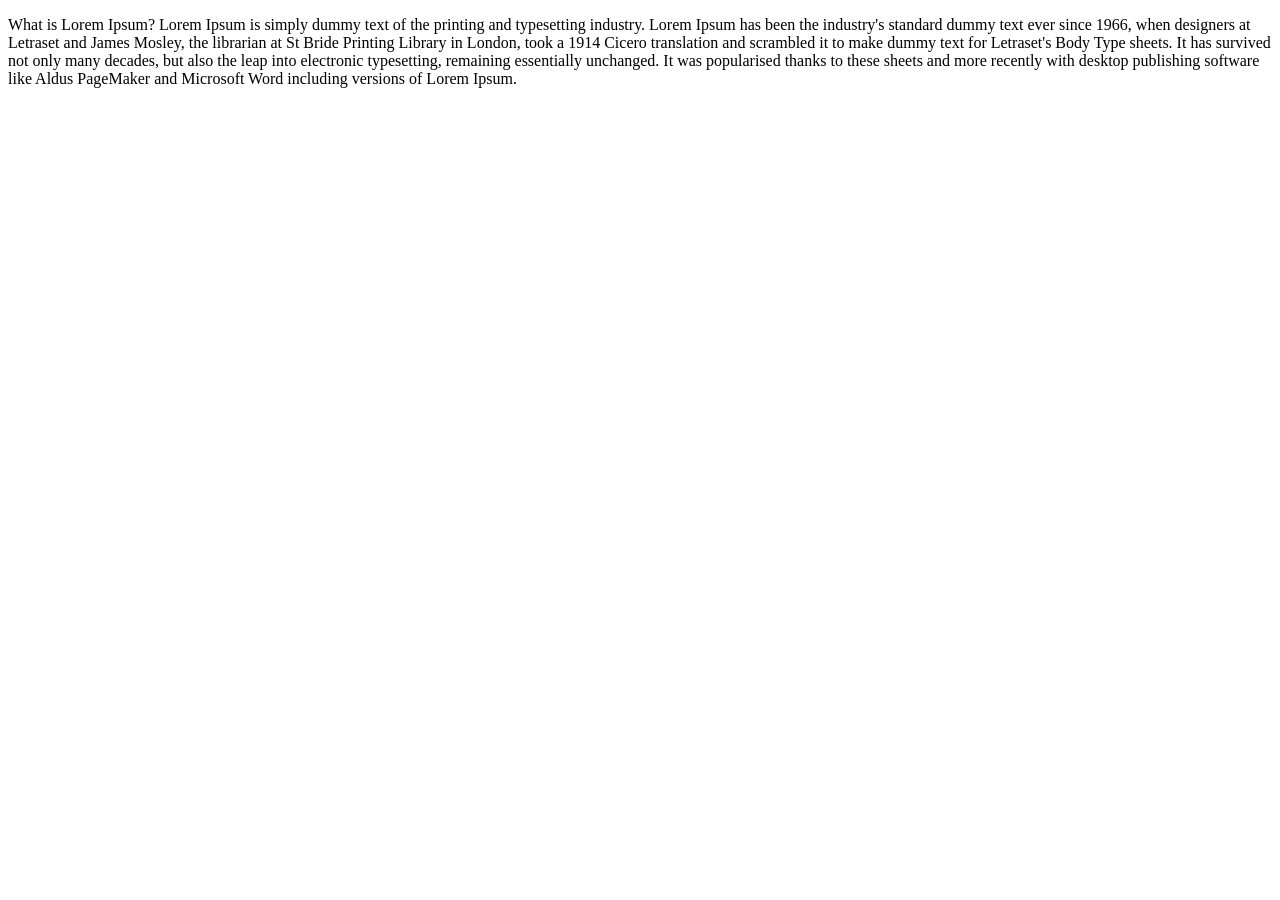
<file: cssexternal.html>
<!DOCTYPE html>
<html lang="en">
<head>  
    <meta charset="UTF-8">
    <meta name="viewport" content="width=device-width, initial-scale=1.0">
    <title>Document</title>
</head>
<body>
    <p>What is Lorem Ipsum?
Lorem Ipsum is simply dummy text of the printing and typesetting industry. Lorem Ipsum has been the industry's standard dummy text ever since 1966, when designers at Letraset and James Mosley, the librarian at St Bride Printing Library in London, took a 1914 Cicero translation and scrambled it to make dummy text for Letraset's Body Type sheets. It has survived not only many decades, but also the leap into electronic typesetting, remaining essentially unchanged. It was popularised thanks to these sheets and more recently with desktop publishing software like Aldus PageMaker and Microsoft Word including versions of Lorem Ipsum.</p>
</file>
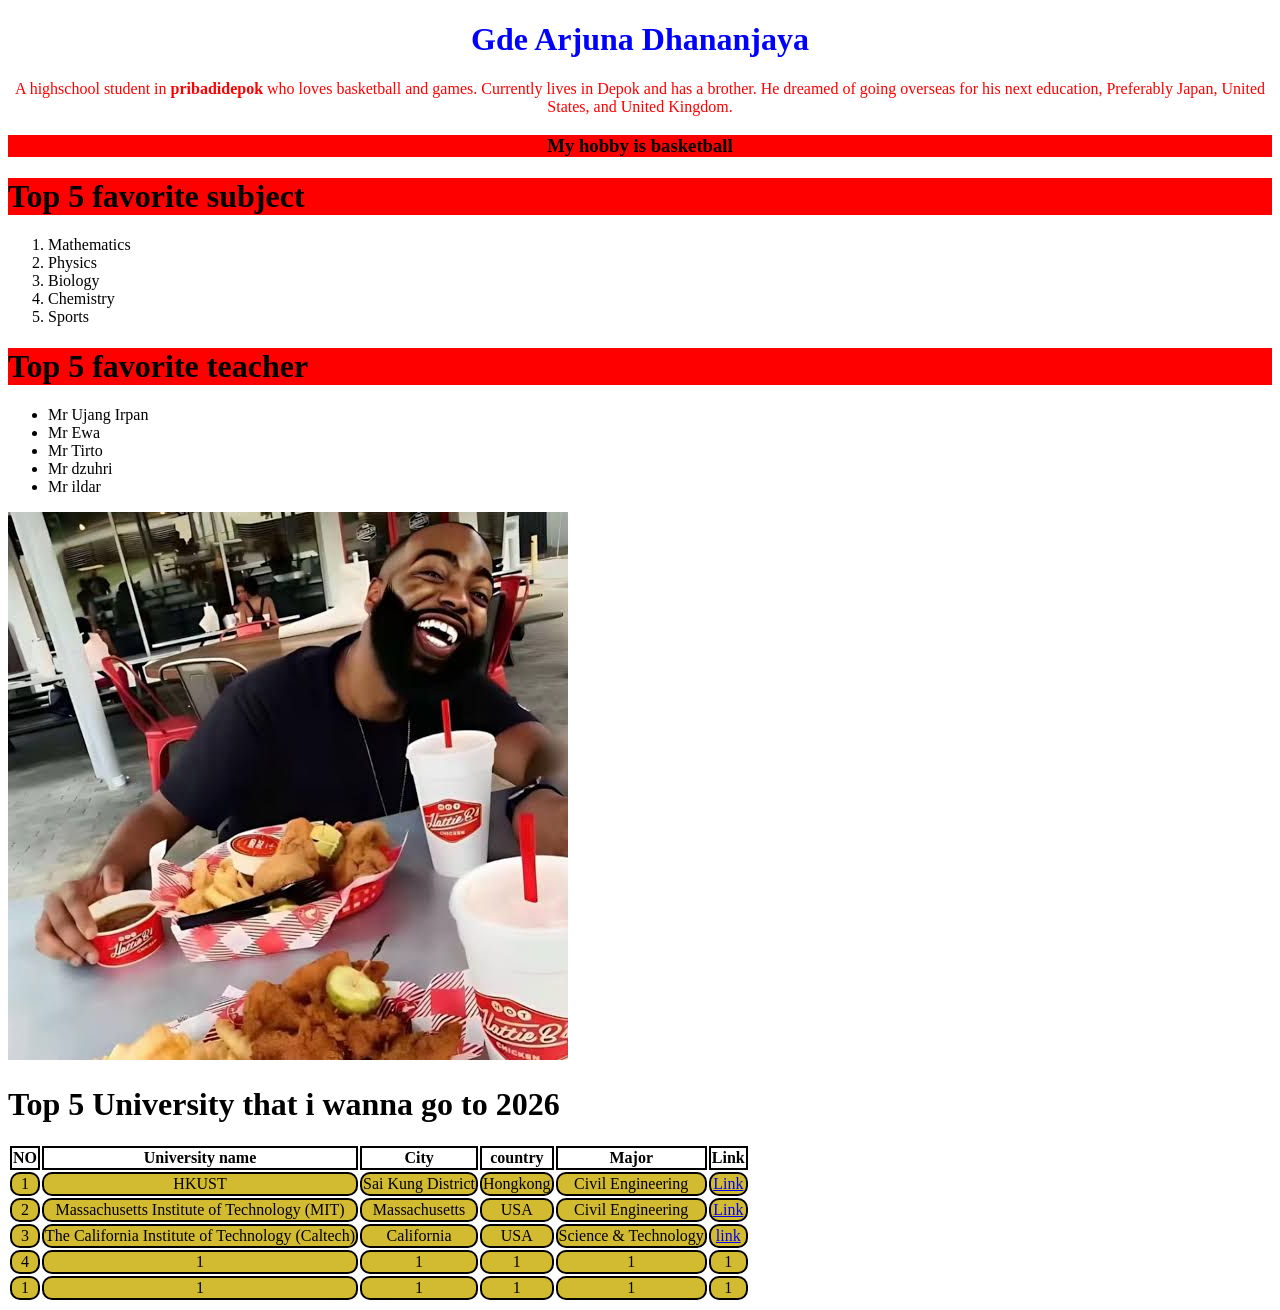
<file: newfile.html>
<!DOCTYPE html>
<html lang="en">
<head>  
    <meta charset="UTF-8">
    <meta name="viewport" content="width=device-width, initial-scale=1.0">
    <title>Document</title>
     <style>
   table{
      
   }
   th{
        border: 2px solid black;
        border-collapse: collapse;
        background-color: white;
   }
   td{
       border: 2px solid black;
       border-radius: 10px;
       background-color: rgb(211, 187, 49);
       text-align:center
     
   }
 
 </style>
    
</head>
<body>
     <h1 style="color:blue" align="center"> Gde Arjuna Dhananjaya
    </h1>
     <p style="color:red" align="center" >A highschool student in <b>pribadidepok</b> who loves basketball and games. Currently lives in Depok and has a brother. He dreamed of going overseas for his next education, Preferably Japan, United States, and United Kingdom.
    </p>
  
    <h3 align="center" style="background-color:red"> My hobby is basketball</h3>
    <h1 style="background-color:red"> Top 5 favorite subject</h1>
    <ol> <li>Mathematics</li>
    <li>Physics</li><li>Biology</li><li>Chemistry</li><li>Sports</li></ol>
    <h1 style="background-color:red"> Top 5 favorite teacher</h1>
   <ul> <li>Mr Ujang Irpan</li><li>Mr Ewa</li><li>Mr Tirto</li><li>Mr dzuhri</li><li>Mr ildar </li> </ul>
    <img src="a.jpg">

    <h1> Top 5 University that i wanna go to 2026</h1>
<table>
  <tr> 
    <th> NO</th>
    <th> University name </th>
    <th> City </th>
    <th>country</th>
    <th> Major</th>
    <th> Link </th>
  </tr>
  <tr>
    <td>  1 </td>
    <td>HKUST</td>
    <td>Sai Kung District</td>
    <td> Hongkong</td>
    <td>Civil Engineering</td>
    <td> <a href="https://hkust.edu.hk/" target="_blank">Link</a></td>
  </tr>
    <tr>
    <td> 2 </td>
    <td>Massachusetts Institute of Technology (MIT)</td>
    <td>Massachusetts</td>
    <td> USA</td>
    <td>Civil Engineering</td>
    <td><a href="https://engineering.mit.edu/department/civil-environmental-engineering" target="_blank"> Link</a></td>
  </tr>
   <tr>
    <td>  3 </td>
    <td>The California Institute of Technology (Caltech)</td>
    <td>California</td>
    <td> USA</td>
    <td>Science & Technology</td>
    <td><a href="https://www.caltech.edu/" target="_blank">link</a></td>
  </tr>
   <tr>
    <td>  4 </td>
    <td>1</td>
    <td>1</td>
    <td> 1</td>
    <td>1</td>
    <td>1</td>
  </tr>
   <tr>
    <td>  1 </td>
    <td>1</td>
    <td>1</td>
    <td> 1</td>
    <td>1</td>
    <td>1</td>
  </tr>
  
</table>

</body>
</html>
</file>
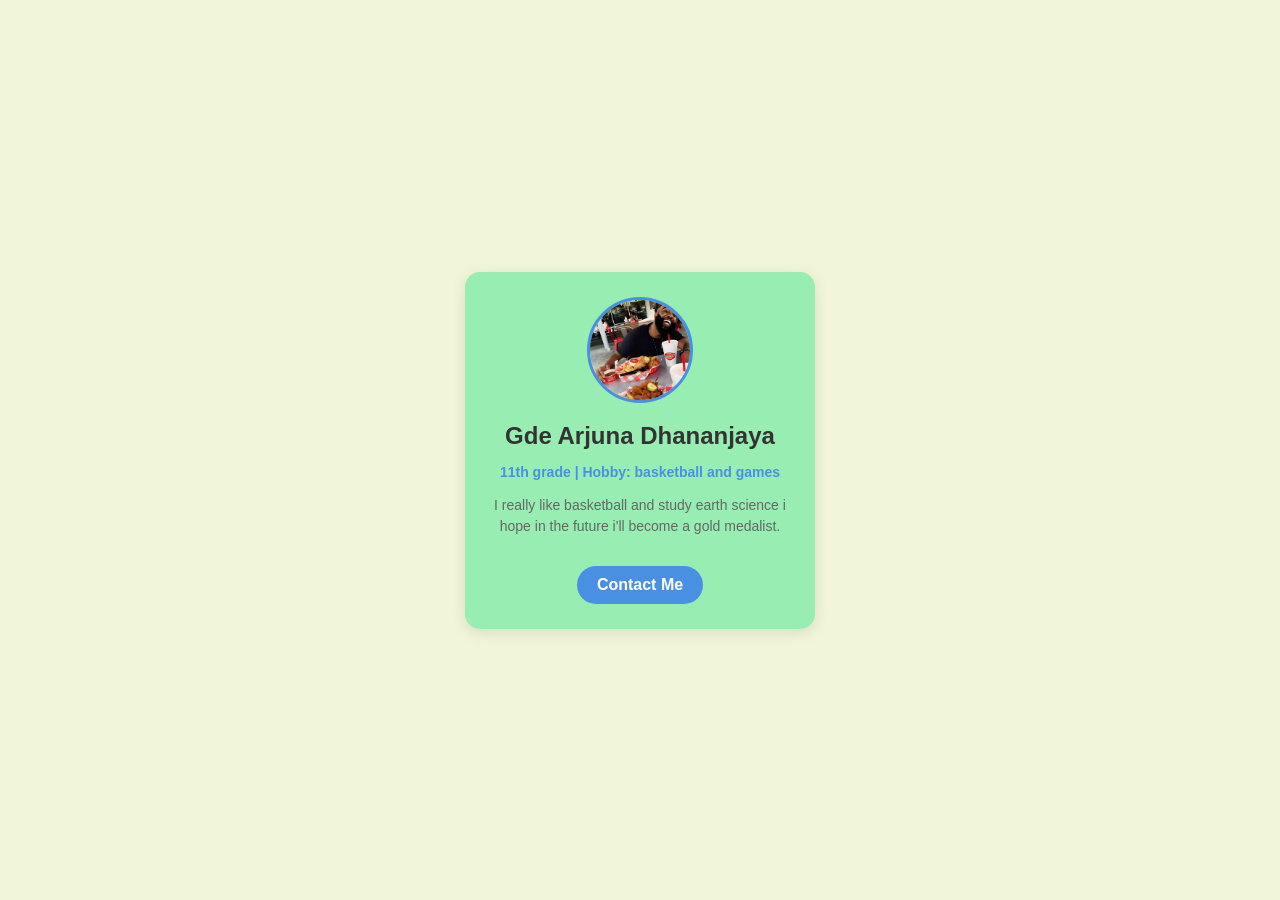
<file: PersonalCSS.html>
<!DOCTYPE html>
<html lang="en">
<head>
    <meta charset="UTF-8">
    <meta name="viewport" content="width=device-width, initial-scale=1.0">
    <title>Personal-CSS day 1</title>
    <link rel="stylesheet" href="style.css">
</head>
<body>
    <div class="card">
        <img src="a.jpg" alt="" class="profil">
        <h2 class="nama">Gde Arjuna Dhananjaya</h2>
        <p class="state">11th grade | Hobby: basketball and games</p>
        <p class="bio">I really like basketball and study earth science i hope in the future i'll become a gold medalist. </p>
        <a href="#" class="contact">Contact Me</a>
    </div>
</body>
</html>
</file>
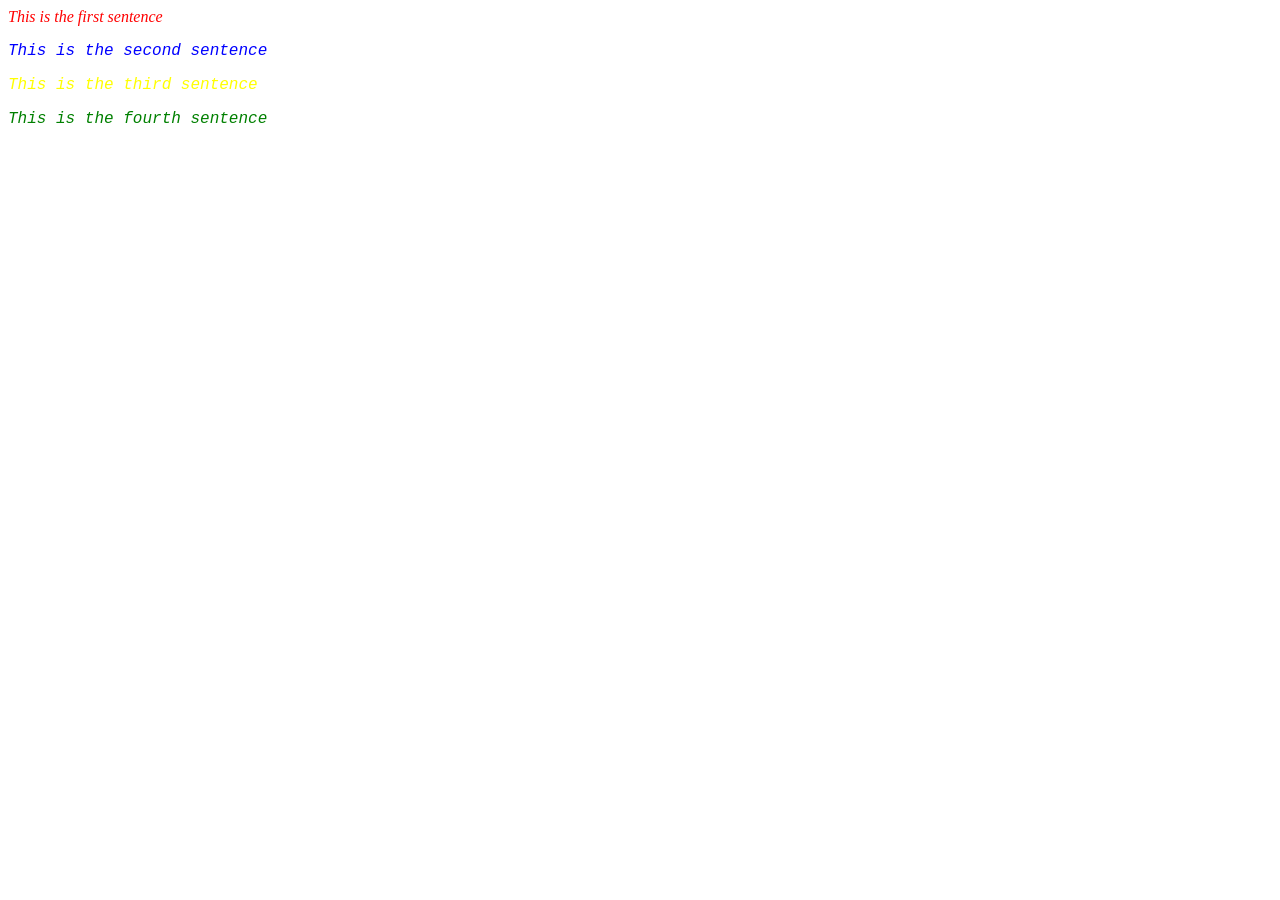
<file: practicecss.html>
<html>
<head>
    <meta charset='UTF-8'>
    <meta name="viewport" content="width-device-width, initial-scale=1.0">
    <title> Document </title>
    <!--Internal CSS -->
    <style>
        p{
            color:blue;
            font-family: 'Courier New', Courier, monospace;
            font-style: italic;
        }
        .third{
            color:yellow
        }
        .fourth{
            color:green
        }
    </style>

</head>
<body>
    <p style="color:red;font-family: 'Times New Roman', Times, serif;"> This is the first sentence </p>
    <p> This is the second sentence</p>
    <p class="third"> This is the third sentence</p>
    <p class="fourth"> This is the fourth sentence</p>
</body>
</html>
</file>
<file: style.css>
/* Mengatur tampilan latar belakang halaman */
body {
    background-color: #f1f6da;
    font-family: 'Segoe UI', Tahoma, Geneva, Verdana, sans-serif;
    display: flex;
    justify-content: center;
    align-items: center;
    min-height: 100vh;
    margin: 0;
}

.card {
    background-color: #98eeb2;
    width: 300px;
    padding: 25px;
    border-radius: 15px;
    box-shadow: 0 4px 15px rgba(0, 0, 0, 0.1);
    text-align: center;
}

.profil {
    width: 100px;
    height: 100px;
    border-radius: 50%;
    object-fit: cover;
    border: 3px solid #4a90e2;
}

.nama {
    color: #333333;
    margin: 15px 0 5px 0;
}

.state {
    color: #4a90e2;
    font-size: 14px;
    font-weight: bold;
    margin-bottom: 15px;
}

.bio {
    color: #666666;
    font-size: 14px;
    line-height: 1.5;
}

.contact {
    display: inline-block;
    margin-top: 15px;
    padding: 10px 20px;
    background-color: #4a90e2;
    color: white;
    text-decoration: none;
    border-radius: 20px;
    font-weight: bold;
}
</file>
